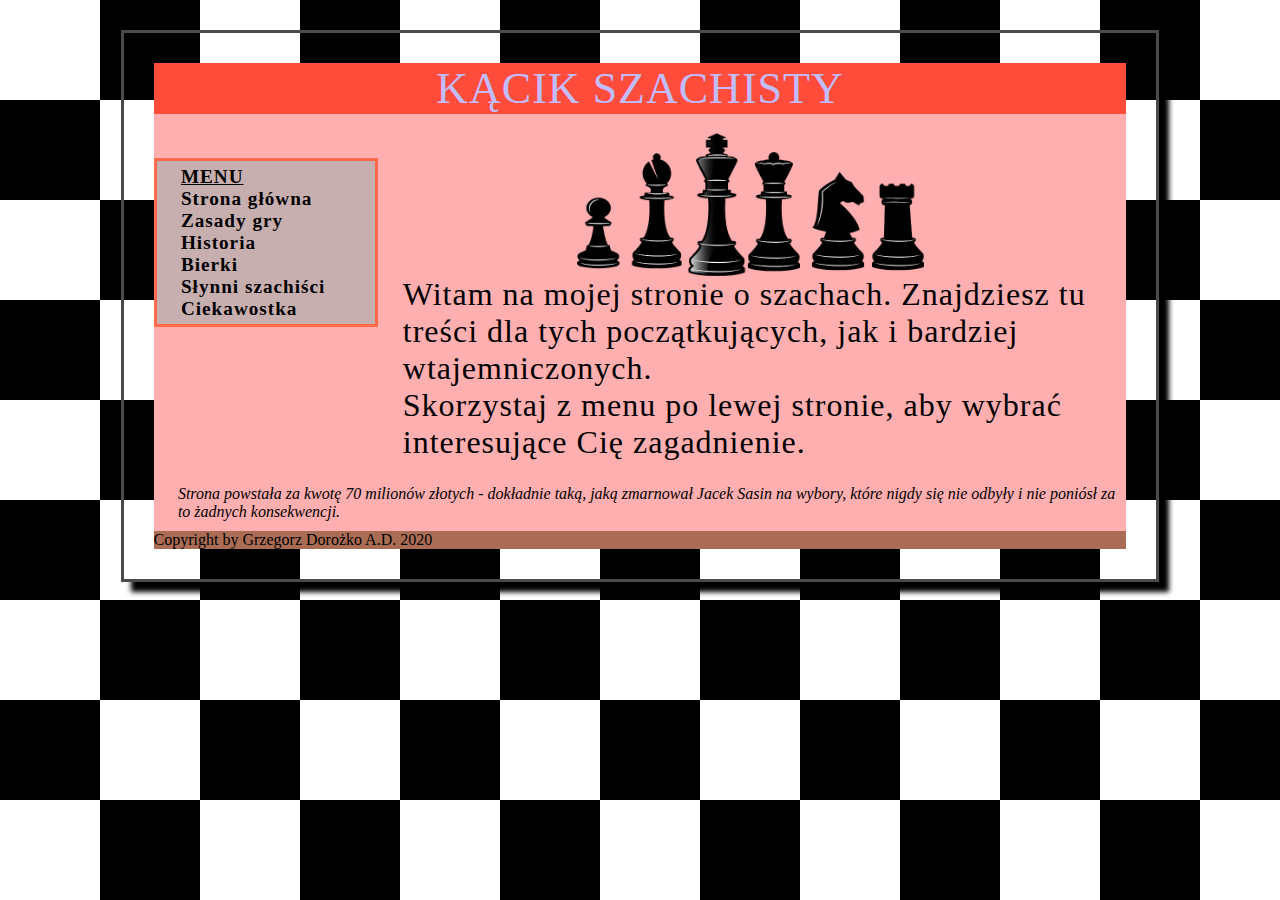
<file: index.html>
<!DOCTYPE html>
<html lang="pl">
<head>
    <meta charset="UTF-8">
    <title>Kącik szachisty</title>
    <link rel="stylesheet" href="css/style1.css">
</head>
<body>
<section id="mainpage">
    <header>KĄCIK SZACHISTY</header>
        <nav><u>MENU</u><br>
            <a href="index.html">Strona główna</a><br>
            <a href="zasadygry.html">Zasady gry</a><br>
            <a href="historia.html">Historia</a><br>
            <a href="figury.html">Bierki</a><br>
            <a href="gracze.html">Słynni szachiści</a><br>
            <a href="bolesnymat.html">Ciekawostka</a>
        </nav>
    <article>
        <img src="img/szachyprzezroczyste.png" alt="figury" style="width: 50%;height: 50%;">
        <h2>Witam na mojej stronie o szachach. Znajdziesz tu treści dla tych początkujących, jak i bardziej wtajemniczonych. <br>
        Skorzystaj z menu po lewej stronie, aby wybrać interesujące Cię zagadnienie.</h2>
    </article>
    <div class="enter">

    </div>
    <aside>
        <i>Strona powstała za kwotę 70 milionów złotych - dokładnie taką, jaką zmarnował Jacek Sasin na wybory, które nigdy się nie odbyły
            i nie poniósł za to żadnych konsekwencji.</i>
    </aside>
    <footer>Copyright by Grzegorz Dorożko A.D. 2020</footer>
</section>

</body>
</html>
</file>
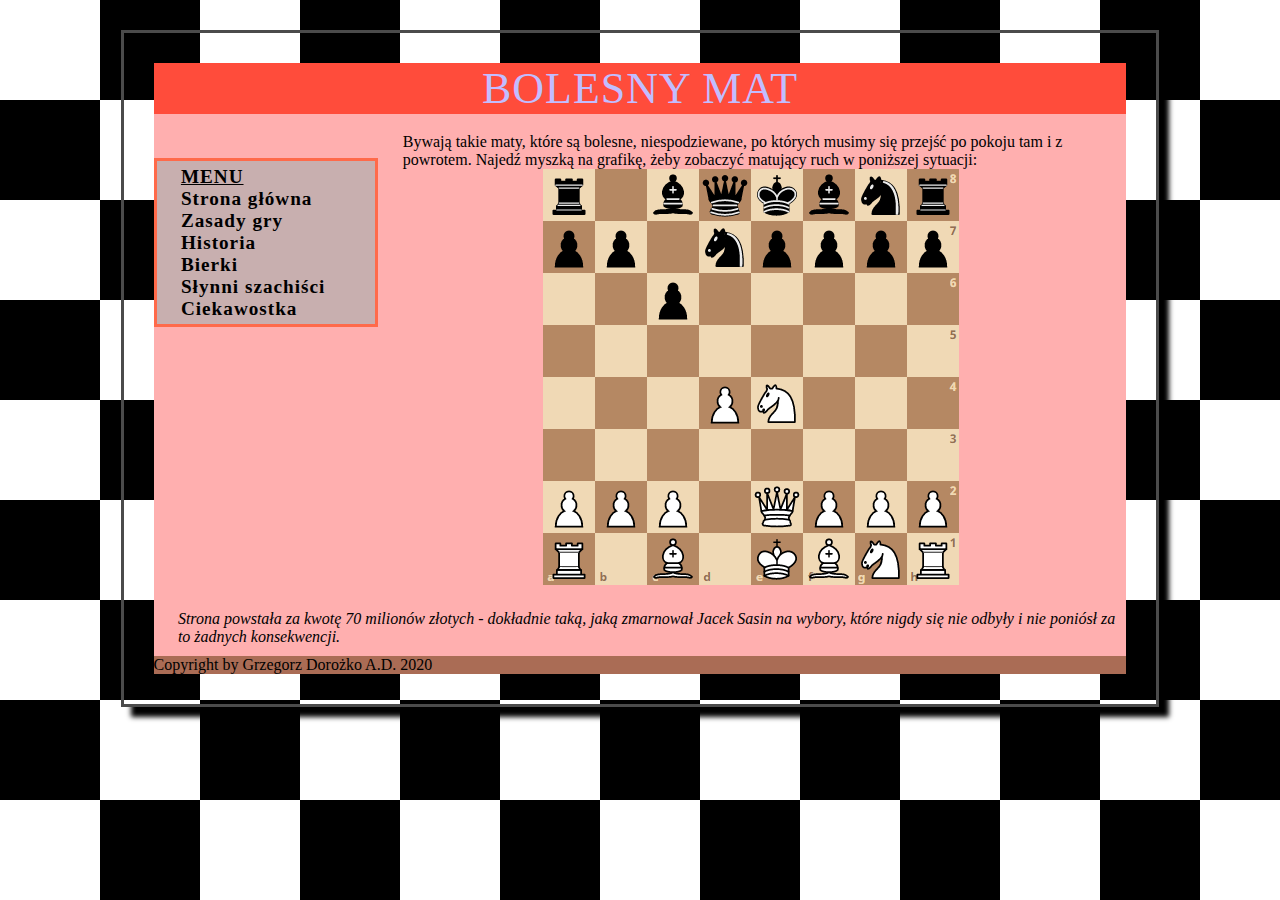
<file: bolesnymat.html>
<!DOCTYPE html>
<html lang="pl">
<head>
    <meta charset="UTF-8">
    <title>Bolesny mat</title>
    <link rel="stylesheet" href="css/style1.css">
</head>
<body>
<section id="mainpage">
    <header>BOLESNY MAT</header>
    <nav><u>MENU</u><br>
        <a href="index.html">Strona główna</a><br>
        <a href="zasadygry.html">Zasady gry</a><br>
        <a href="historia.html">Historia</a><br>
        <a href="figury.html">Bierki</a><br>
        <a href="gracze.html">Słynni szachiści</a><br>
        <a href="bolesnymat.html">Ciekawostka</a>
    </nav>
    <article id="podstrona">
        <p>Bywają takie maty, które są bolesne, niespodziewane, po których musimy się przejść po pokoju tam i z powrotem.
            Najedź myszką na grafikę, żeby zobaczyć matujący ruch w poniższej sytuacji:
        </p>
        <div class="macik">

        </div>
    </article>
    <aside>
        <i>Strona powstała za kwotę 70 milionów złotych - dokładnie taką, jaką zmarnował Jacek Sasin na wybory, które nigdy się nie odbyły
            i nie poniósł za to żadnych konsekwencji.</i>
    </aside>
    <footer>Copyright by Grzegorz Dorożko A.D. 2020</footer>
</section>
</body>
</html>
</file>
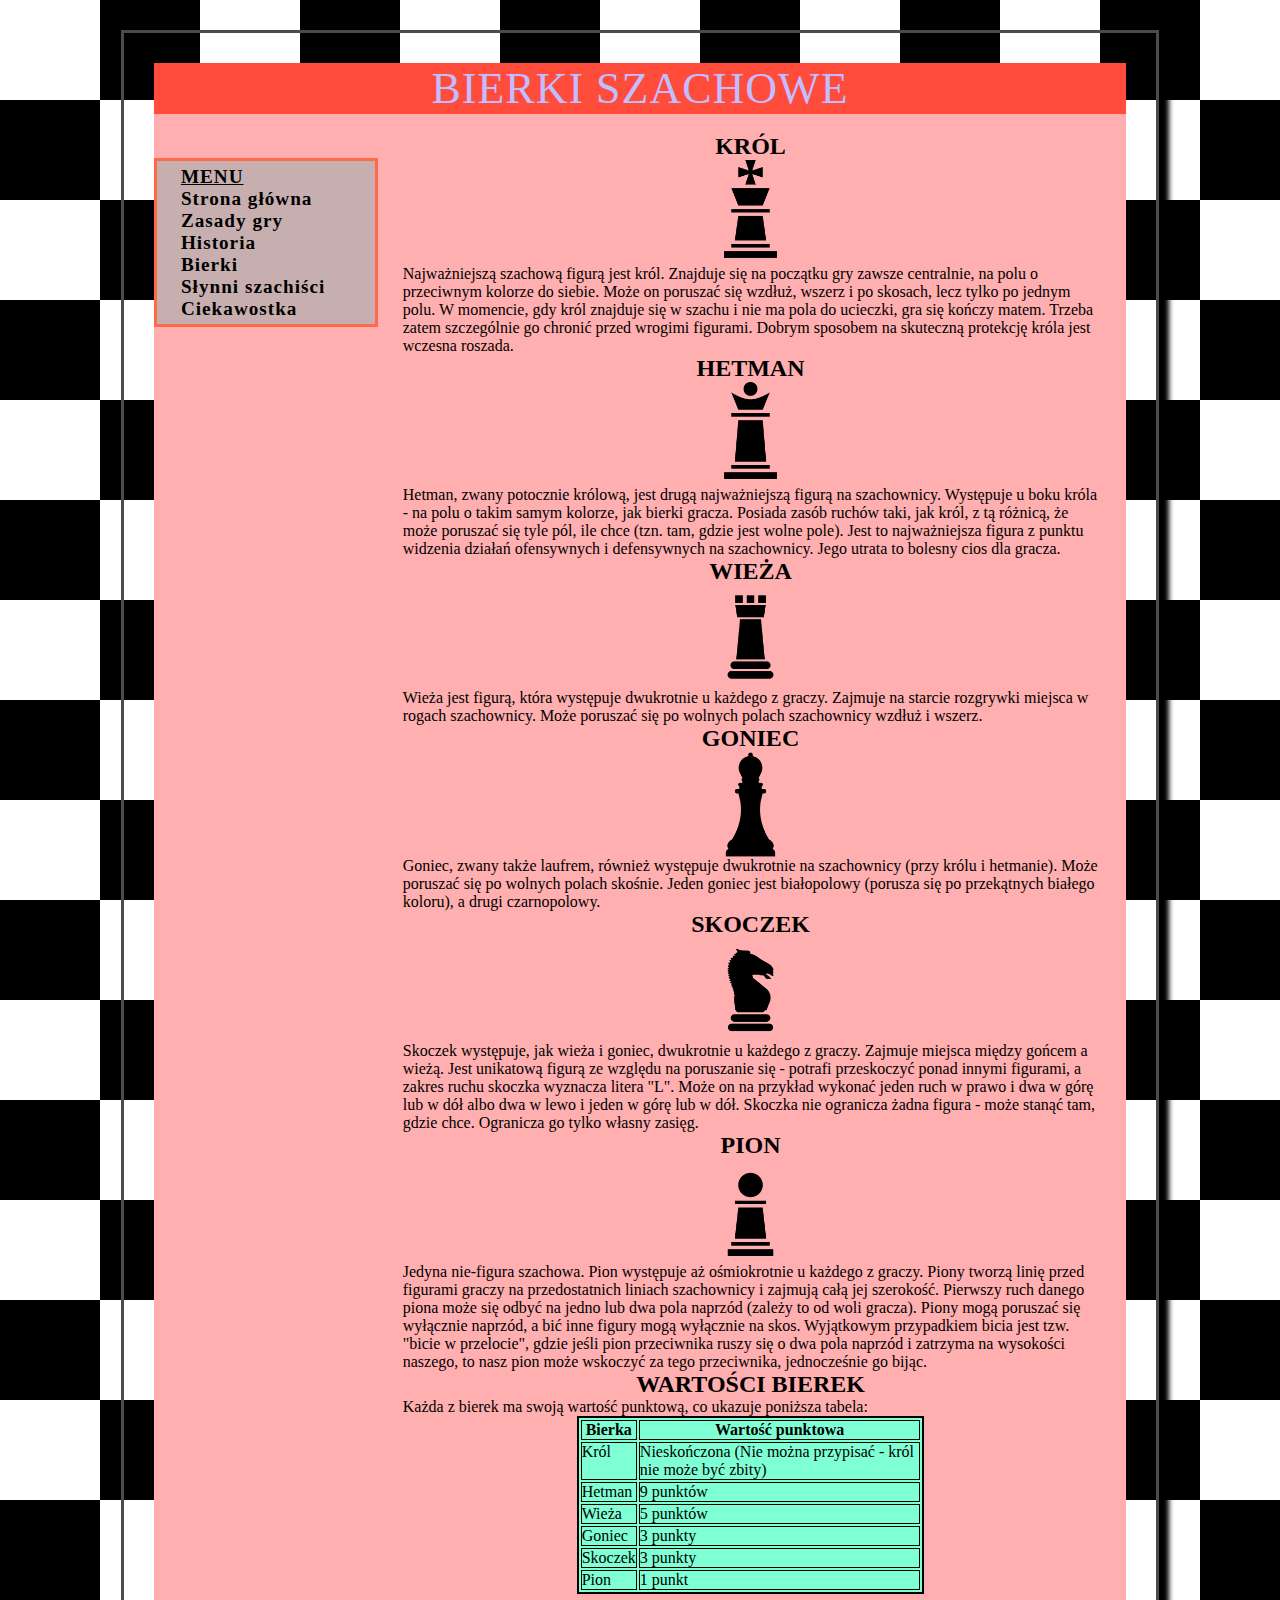
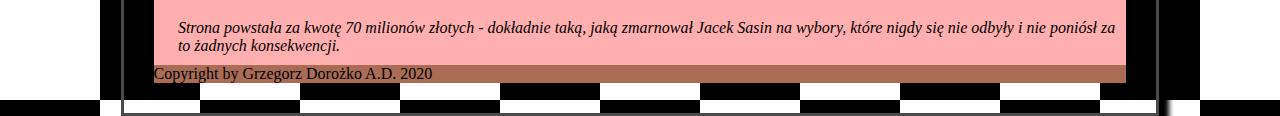
<file: figury.html>
<!DOCTYPE html>
<html lang="pl">
<head>
    <meta charset="UTF-8">
    <title>Bierki szachowe</title>
    <link rel="stylesheet" href="css/style1.css">
</head>
<body>
<section id="mainpage">
<header>BIERKI SZACHOWE</header>
    <nav><u>MENU</u><br>
        <a href="index.html">Strona główna</a><br>
        <a href="zasadygry.html">Zasady gry</a><br>
        <a href="historia.html">Historia</a><br>
        <a href="figury.html">Bierki</a><br>
        <a href="gracze.html">Słynni szachiści</a><br>
        <a href="bolesnymat.html">Ciekawostka</a>
    </nav>
<article id="podstrona">
    <h4>KRÓL</h4>
    <img src="img/king.png" alt="King" style="width: 15%;height: 15%;">
    <p>Najważniejszą szachową figurą jest król. Znajduje się na początku gry zawsze centralnie, na polu o przeciwnym kolorze do siebie.
        Może on poruszać się wzdłuż, wszerz i po skosach, lecz tylko po jednym polu.
    W momencie, gdy król znajduje się w szachu i nie ma pola do ucieczki, gra się kończy matem. Trzeba zatem szczególnie
    go chronić przed wrogimi figurami. Dobrym sposobem na skuteczną protekcję króla jest wczesna roszada.</p>
    <h4>HETMAN</h4>
    <img src="img/queen.png" alt="Queen" style="width: 15%;height: 15%;">
    <p>Hetman, zwany potocznie królową, jest drugą najważniejszą figurą na szachownicy. Występuje u boku króla - na polu o takim samym kolorze,
        jak bierki gracza. Posiada zasób ruchów taki, jak król, z tą różnicą, że może poruszać się tyle pól, ile chce
        (tzn. tam, gdzie jest wolne pole). Jest to najważniejsza figura z punktu widzenia działań
    ofensywnych i defensywnych na szachownicy. Jego utrata to bolesny cios dla gracza.</p>
    <h4>WIEŻA</h4>
    <img src="img/rook.png" alt="Rook" style="width: 15%;height: 15%;">
    <p>Wieża jest figurą, która występuje dwukrotnie u każdego z graczy. Zajmuje na starcie rozgrywki miejsca w rogach szachownicy.
    Może poruszać się po wolnych polach szachownicy wzdłuż i wszerz.</p>
    <h4>GONIEC</h4>
    <img src="img/bischop.png" alt="Bischop" style="width: 15%;height: 15%;">
    <p>Goniec, zwany także laufrem, również występuje dwukrotnie na szachownicy (przy królu i hetmanie). Może poruszać się po wolnych polach
    skośnie. Jeden goniec jest białopolowy (porusza się po przekątnych białego koloru), a drugi czarnopolowy.</p>
    <h4>SKOCZEK</h4>
    <img src="img/knight.png" alt="Knight" style="width: 15%;height: 15%;">
    <p>Skoczek występuje, jak wieża i goniec, dwukrotnie u każdego z graczy. Zajmuje miejsca między gońcem a wieżą. Jest unikatową
    figurą ze względu na poruszanie się - potrafi przeskoczyć ponad innymi figurami, a zakres ruchu skoczka wyznacza litera "L".
    Może on na przykład wykonać jeden ruch w prawo i dwa w górę lub w dół albo dwa w lewo i jeden w górę lub w dół.
    Skoczka nie ogranicza żadna figura - może stanąć tam, gdzie chce. Ogranicza go tylko własny zasięg.</p>
    <h4>PION</h4>
    <img src="img/pawn.png" alt="Pawn" style="width: 15%;height: 15%;">
    <p>Jedyna nie-figura szachowa. Pion występuje aż ośmiokrotnie u każdego z graczy. Piony tworzą linię przed figurami graczy na przedostatnich
        liniach szachownicy i zajmują całą jej szerokość. Pierwszy ruch danego piona może się odbyć na jedno lub dwa pola naprzód
        (zależy to od woli gracza). Piony mogą poruszać się wyłącznie naprzód, a bić inne figury mogą wyłącznie na skos. Wyjątkowym przypadkiem
        bicia jest tzw. "bicie w przelocie", gdzie jeśli pion przeciwnika ruszy się o dwa pola naprzód i zatrzyma na wysokości naszego, to nasz
        pion może wskoczyć za tego przeciwnika, jednocześnie go bijąc.</p>
    <h4>WARTOŚCI BIEREK</h4>
    <p>Każda z bierek ma swoją wartość punktową, co ukazuje poniższa tabela:</p>
    <table id="points">
        <tr><th>Bierka</th><th>Wartość punktowa</th></tr>
        <tr><td>Król</td><td>Nieskończona (Nie można przypisać - król nie może być zbity)</td></tr>
        <tr><td>Hetman</td><td>9 punktów</td></tr>
        <tr><td>Wieża</td><td>5 punktów</td></tr>
        <tr><td>Goniec</td><td>3 punkty</td></tr>
        <tr><td>Skoczek</td><td>3 punkty</td></tr>
        <tr><td>Pion</td><td>1 punkt</td></tr>
    </table>
</article>
<aside>
    <i>Strona powstała za kwotę 70 milionów złotych - dokładnie taką, jaką zmarnował Jacek Sasin na wybory, które nigdy się nie odbyły
    i nie poniósł za to żadnych konsekwencji.</i>
</aside>
<footer>Copyright by Grzegorz Dorożko A.D. 2020</footer>
</section>
</body>
</html>
</file>
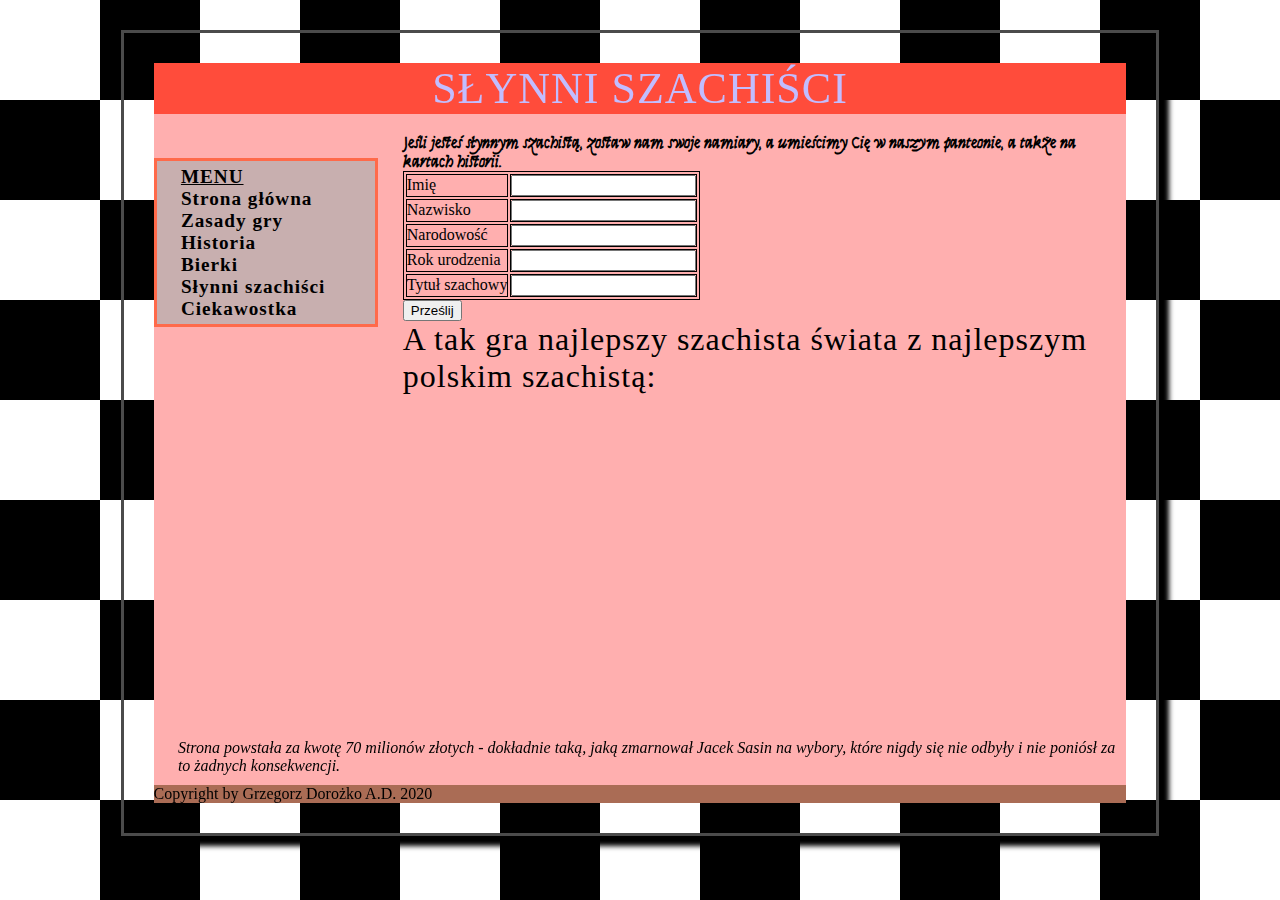
<file: gracze.html>
<!DOCTYPE html>
<html lang="pl">
<head>
    <meta charset="UTF-8">
    <title>Słynni szachiści</title>
    <link rel="stylesheet" href="css/style1.css">
    <link href="https://fonts.googleapis.com/css2?family=Syne+Tactile&display=swap" rel="stylesheet">
</head>
<body>
<section id="mainpage">
    <header>SŁYNNI SZACHIŚCI</header>
    <nav><u>MENU</u><br>
        <a href="index.html">Strona główna</a><br>
        <a href="zasadygry.html">Zasady gry</a><br>
        <a href="historia.html">Historia</a><br>
        <a href="figury.html">Bierki</a><br>
        <a href="gracze.html">Słynni szachiści</a><br>
        <a href="bolesnymat.html">Ciekawostka</a>
    </nav>
    <article id="podstrona">
        <h5>Jeśli jesteś słynnym szachistą, zostaw nam swoje namiary, a umieścimy Cię w naszym panteonie, a także na kartach historii.</h5>
        <form method="get">
            <table>
                <tr><td>Imię</td><td><input type="text" name="firstname"></td></tr>
                <tr><td>Nazwisko</td><td> <input type="text" name="lastname"></td></tr>
                <tr><td>Narodowość</td><td><input type="text" name="nationality"></td></tr>
                <tr><td>Rok urodzenia</td><td><input type="text" name="dateofbirth"></td></tr>
                <tr><td>Tytuł szachowy</td><td><input type="text" name="chessrank"></td></tr>
            </table>
            <input type="submit" value="Prześlij">
        </form>
        <h2>A tak gra najlepszy szachista świata z najlepszym polskim szachistą:</h2>
        <iframe width="560" height="315" src="https://www.youtube.com/embed/BTy4oLnHxAA" frameborder="0" allow="accelerometer; autoplay; clipboard-write; encrypted-media; gyroscope; picture-in-picture" allowfullscreen></iframe>

    </article>
    <aside>
        <i>Strona powstała za kwotę 70 milionów złotych - dokładnie taką, jaką zmarnował Jacek Sasin na wybory, które nigdy się nie odbyły
            i nie poniósł za to żadnych konsekwencji.</i>
    </aside>
    <footer>Copyright by Grzegorz Dorożko A.D. 2020</footer>
</section>

</body>
</html>
</file>
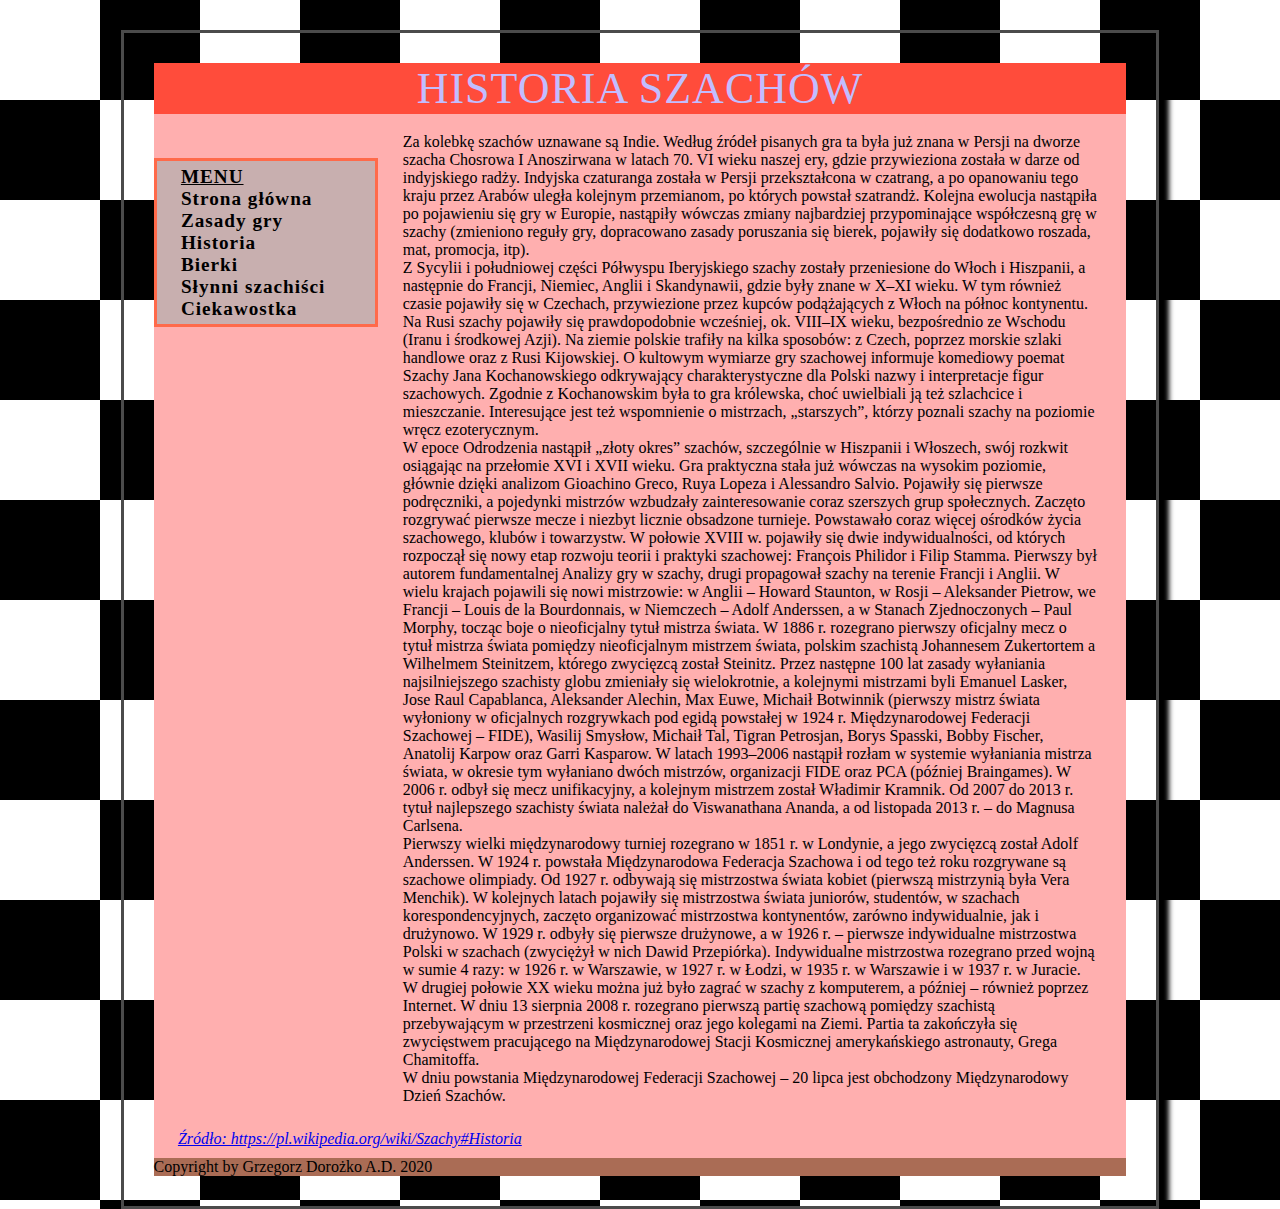
<file: historia.html>
<!DOCTYPE html>
<html lang="pl">
<head>
    <meta charset="UTF-8">
    <title>Historia szachów</title>
    <link rel="stylesheet" href="css/style1.css">
</head>
<body>
<section id="mainpage">
    <header>HISTORIA SZACHÓW</header>
    <nav><u>MENU</u><br>
        <a href="index.html">Strona główna</a><br>
        <a href="zasadygry.html">Zasady gry</a><br>
        <a href="historia.html">Historia</a><br>
        <a href="figury.html">Bierki</a><br>
        <a href="gracze.html">Słynni szachiści</a><br>
        <a href="bolesnymat.html">Ciekawostka</a>
    </nav>
    <article id="podstrona">
        <p>Za kolebkę szachów uznawane są Indie. Według źródeł pisanych gra ta była już znana w Persji na dworze szacha Chosrowa I Anoszirwana
            w latach 70. VI wieku naszej ery, gdzie przywieziona została w darze od indyjskiego radży. Indyjska czaturanga została w Persji
            przekształcona w czatrang, a po opanowaniu tego kraju przez Arabów uległa kolejnym przemianom, po których powstał szatrandż.
            Kolejna ewolucja nastąpiła po pojawieniu się gry w Europie, nastąpiły wówczas zmiany najbardziej przypominające współczesną grę
            w szachy (zmieniono reguły gry, dopracowano zasady poruszania się bierek, pojawiły się dodatkowo roszada, mat, promocja, itp).
        </p>
        <p>
            Z Sycylii i południowej części Półwyspu Iberyjskiego szachy zostały przeniesione do Włoch i Hiszpanii, a następnie do Francji,
            Niemiec, Anglii i Skandynawii, gdzie były znane w X–XI wieku. W tym również czasie pojawiły się w Czechach, przywiezione
            przez kupców podążających z Włoch na północ kontynentu. Na Rusi szachy pojawiły się prawdopodobnie wcześniej, ok. VIII–IX wieku,
            bezpośrednio ze Wschodu (Iranu i środkowej Azji). Na ziemie polskie trafiły na kilka sposobów: z Czech, poprzez morskie szlaki
            handlowe oraz z Rusi Kijowskiej. O kultowym wymiarze gry szachowej informuje komediowy poemat Szachy Jana Kochanowskiego
            odkrywający charakterystyczne dla Polski nazwy i interpretacje figur szachowych. Zgodnie z Kochanowskim była to gra królewska,
            choć uwielbiali ją też szlachcice i mieszczanie. Interesujące jest też wspomnienie o mistrzach, „starszych”, którzy poznali
            szachy na poziomie wręcz ezoterycznym.
        </p>
        <p>
            W epoce Odrodzenia nastąpił „złoty okres” szachów, szczególnie w Hiszpanii i Włoszech, swój rozkwit osiągając na przełomie XVI
            i XVII wieku. Gra praktyczna stała już wówczas na wysokim poziomie, głównie dzięki analizom Gioachino Greco, Ruya Lopeza
            i Alessandro Salvio. Pojawiły się pierwsze podręczniki, a pojedynki mistrzów wzbudzały zainteresowanie coraz szerszych grup
            społecznych. Zaczęto rozgrywać pierwsze mecze i niezbyt licznie obsadzone turnieje. Powstawało coraz więcej ośrodków życia
            szachowego, klubów i towarzystw. W połowie XVIII w. pojawiły się dwie indywidualności, od których rozpoczął się nowy etap
            rozwoju teorii i praktyki szachowej: François Philidor i Filip Stamma. Pierwszy był autorem fundamentalnej Analizy gry w szachy,
            drugi propagował szachy na terenie Francji i Anglii. W wielu krajach pojawili się nowi mistrzowie: w Anglii – Howard Staunton,
            w Rosji – Aleksander Pietrow, we Francji – Louis de la Bourdonnais, w Niemczech – Adolf Anderssen, a w Stanach Zjednoczonych –
            Paul Morphy, tocząc boje o nieoficjalny tytuł mistrza świata. W 1886 r. rozegrano pierwszy oficjalny mecz o tytuł mistrza świata
            pomiędzy nieoficjalnym mistrzem świata, polskim szachistą Johannesem Zukertortem a Wilhelmem Steinitzem, którego zwycięzcą został
            Steinitz. Przez następne 100 lat zasady wyłaniania najsilniejszego szachisty globu zmieniały się wielokrotnie, a kolejnymi
            mistrzami byli Emanuel Lasker, Jose Raul Capablanca, Aleksander Alechin, Max Euwe, Michaił Botwinnik (pierwszy mistrz świata
            wyłoniony w oficjalnych rozgrywkach pod egidą powstałej w 1924 r. Międzynarodowej Federacji Szachowej – FIDE), Wasilij Smysłow,
            Michaił Tal, Tigran Petrosjan, Borys Spasski, Bobby Fischer, Anatolij Karpow oraz Garri Kasparow. W latach 1993–2006 nastąpił
            rozłam w systemie wyłaniania mistrza świata, w okresie tym wyłaniano dwóch mistrzów, organizacji FIDE oraz PCA (później
            Braingames). W 2006 r. odbył się mecz unifikacyjny, a kolejnym mistrzem został Władimir Kramnik. Od 2007 do 2013 r. tytuł
            najlepszego szachisty świata należał do Viswanathana Ananda, a od listopada 2013 r. – do Magnusa Carlsena.
        </p>
        <p>
            Pierwszy wielki międzynarodowy turniej rozegrano w 1851 r. w Londynie, a jego zwycięzcą został Adolf Anderssen. W 1924 r.
            powstała Międzynarodowa Federacja Szachowa i od tego też roku rozgrywane są szachowe olimpiady. Od 1927 r. odbywają się
            mistrzostwa świata kobiet (pierwszą mistrzynią była Vera Menchik). W kolejnych latach pojawiły się mistrzostwa świata juniorów,
            studentów, w szachach korespondencyjnych, zaczęto organizować mistrzostwa kontynentów, zarówno indywidualnie, jak i drużynowo.
            W 1929 r. odbyły się pierwsze drużynowe, a w 1926 r. – pierwsze indywidualne mistrzostwa Polski w szachach (zwyciężył w nich
            Dawid Przepiórka). Indywidualne mistrzostwa rozegrano przed wojną w sumie 4 razy: w 1926 r. w Warszawie, w 1927 r. w Łodzi,
            w 1935 r. w Warszawie i w 1937 r. w Juracie.
        </p>
        <p>
            W drugiej połowie XX wieku można już było zagrać w szachy z komputerem, a później – również poprzez Internet.
            W dniu 13 sierpnia 2008 r. rozegrano pierwszą partię szachową pomiędzy szachistą przebywającym w przestrzeni kosmicznej oraz jego
            kolegami na Ziemi. Partia ta zakończyła się zwycięstwem pracującego na Międzynarodowej Stacji Kosmicznej amerykańskiego astronauty,
            Grega Chamitoffa.
        </p>
        <p>
            W dniu powstania Międzynarodowej Federacji Szachowej – 20 lipca jest obchodzony Międzynarodowy Dzień Szachów.
        </p>
    </article>
    <aside>
        <i><a href="https://pl.wikipedia.org/wiki/Szachy#Historia_szachów">Źródło: https://pl.wikipedia.org/wiki/Szachy#Historia</a></i>
    </aside>
    <footer>Copyright by Grzegorz Dorożko A.D. 2020</footer>
</section>
</body>
</html>
</file>
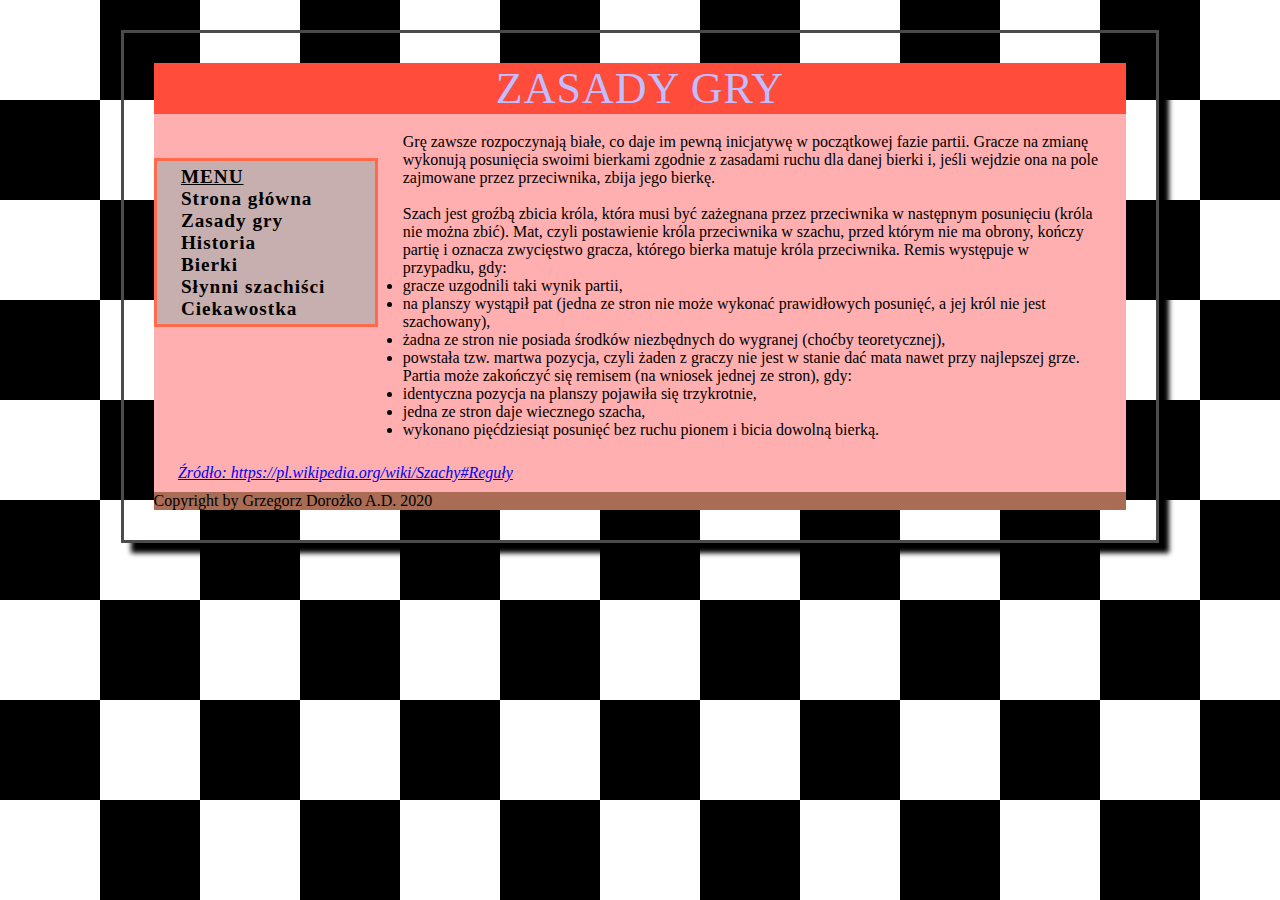
<file: zasadygry.html>
<!DOCTYPE html>
<html lang="pl">
<head>
    <meta charset="UTF-8">
    <title>Zasady gry</title>
    <link rel="stylesheet" href="css/style1.css">
</head>
<body>
<section id="mainpage">
    <header>ZASADY GRY</header>
    <nav><u>MENU</u><br>
        <a href="index.html">Strona główna</a><br>
        <a href="zasadygry.html">Zasady gry</a><br>
        <a href="historia.html">Historia</a><br>
        <a href="figury.html">Bierki</a><br>
        <a href="gracze.html">Słynni szachiści</a><br>
        <a href="bolesnymat.html">Ciekawostka</a>
    </nav>
    <article id="podstrona">
        <p>Grę zawsze rozpoczynają białe, co daje im pewną inicjatywę w początkowej fazie partii.
            Gracze na zmianę wykonują posunięcia swoimi bierkami zgodnie z zasadami ruchu dla danej bierki i,
            jeśli wejdzie ona na pole zajmowane przez przeciwnika, zbija jego bierkę.<br><br>
            Szach jest groźbą zbicia króla, która musi być zażegnana przez przeciwnika w następnym posunięciu
            (króla nie można zbić). Mat, czyli postawienie króla przeciwnika w szachu, przed którym nie ma obrony,
            kończy partię i oznacza zwycięstwo gracza, którego bierka matuje króla przeciwnika. Remis występuje w przypadku, gdy:
            <ul>
        <li>gracze uzgodnili taki wynik partii,</li>
        <li>na planszy wystąpił pat (jedna ze stron nie może wykonać prawidłowych posunięć, a jej król nie jest szachowany),</li>
        <li>żadna ze stron nie posiada środków niezbędnych do wygranej (choćby teoretycznej),</li>
        <li>powstała tzw. martwa pozycja, czyli żaden z graczy nie jest w stanie dać mata nawet przy najlepszej grze.</li>
    </ul>
        Partia może zakończyć się remisem (na wniosek jednej ze stron), gdy:
        <ul>
        <li>identyczna pozycja na planszy pojawiła się trzykrotnie,</li>
        <li>jedna ze stron daje wiecznego szacha,</li>
        <li>wykonano pięćdziesiąt posunięć bez ruchu pionem i bicia dowolną bierką.</li>
    </ul>
        </p>
    </article>
    <aside>
        <i><a href="https://pl.wikipedia.org/wiki/Szachy#Reguły">Źródło: https://pl.wikipedia.org/wiki/Szachy#Reguły</a></i>
    </aside>
    <footer>Copyright by Grzegorz Dorożko A.D. 2020</footer>
</section>
</body>
</html>
</file>
<file: css/style1.css>
html, body, div, span, object, iframe, h1, h2, h3, h4, h5, h6, p, blockquote, pre, a, abbr, acronym, address, big, cite, code, del, dfn, em, img, ins, kbd, q, s, samp,small, strike, strong, sub, sup, tt, var, b, u, i, center, dl, dt, dd, ol, ul, li, fieldset, form, label, legend,table, caption, tbody, tfoot, thead, tr, th, td, article, aside, canvas, details, embed, figure, figcaption, footer, header, hgroup, menu, nav, output, ruby, section, summary,time, mark, audio, video
{
    margin: 0;
    padding: 0;
    border: 0;
    font-size: 100%;
    vertical-align: baseline;
}
body {
    background-image: url("../img/szachownica.png");
    background-repeat: repeat, repeat;
    background-color: rgb(255,255,255);
    border: 3px solid rgb(75,75,75);
    margin: 30px auto 0 auto;
    padding: 30px;
    width: 76%;
    box-shadow: 10px 10px 5px #000000;

}
nav>a {
    text-decoration: none;
    color: #000000;
}
nav>a:hover {
    background-color: #ffbbd2;
}
#mainpage {
    background-color: rgb(255,175,175);
}
img {
    display: block;
    margin-left: auto;
    margin-right: auto;
}
nav {
    background-color: rgb(200,175,175);
    color: #000000;
    border: 3px solid #ff6a4a;
    padding-left: 2.5%;
    padding-top: 0.5%;
    padding-bottom: 0.5%;
    margin-top: 2.5%;
    font-size: 1.2em;
    width: 20%;
    font-family: "Century Gothic", "Times New Roman", Times, serif;
    font-weight: bold;
    text-align: left;
    letter-spacing: 1px;
    float: left;
}
article {
    margin-left: 2.5%;
    margin-right: 2.5%;
    margin-bottom: 2.5%;
    float: left;
    width: 71.5%;
}
#podstrona{
    float: left;
    width: 71.5%;
}
.enter {
    clear: both;
}
header {
    font-size: 2.75em;
    font-family: Georgia, "Times New Roman", Times, serif;
    font-weight: normal;
    text-align: center;
    letter-spacing: 1px;
    color: #c2bdff;
    background-color: #ff4c3b;
    margin: 0 0 2% 0;
}
h2 {
    font-size: 2em;
    font-family: "Times New Roman", Arial, Georgia, serif;
    font-weight: normal;
    text-align: left;
    letter-spacing: 1px;
}
footer {
    background-color: #aa6c55;
    margin: 10px 0 0 0;
}
h4 {
    text-align: center;
    font-size: 1.5em;
}
#points {
    margin-left: auto;
    margin-right: auto;
    border: 2px solid black;
    border-collapse: separate;
    background-color: #7fffd4;
    width: 50%;
}
table, th, td {
    border: 1px solid black;
}
aside {
    padding-left: 2.5%;
}
.macik {
    margin: auto;
    width: 416px;
    height: 416px;
    background-image: url("../img/mat.png");
}
.macik:hover{
    background-position: 416px;
}
h5 {
    font-family: 'Syne Tactile', cursive;
    font-size: 1em;
}
</file>
